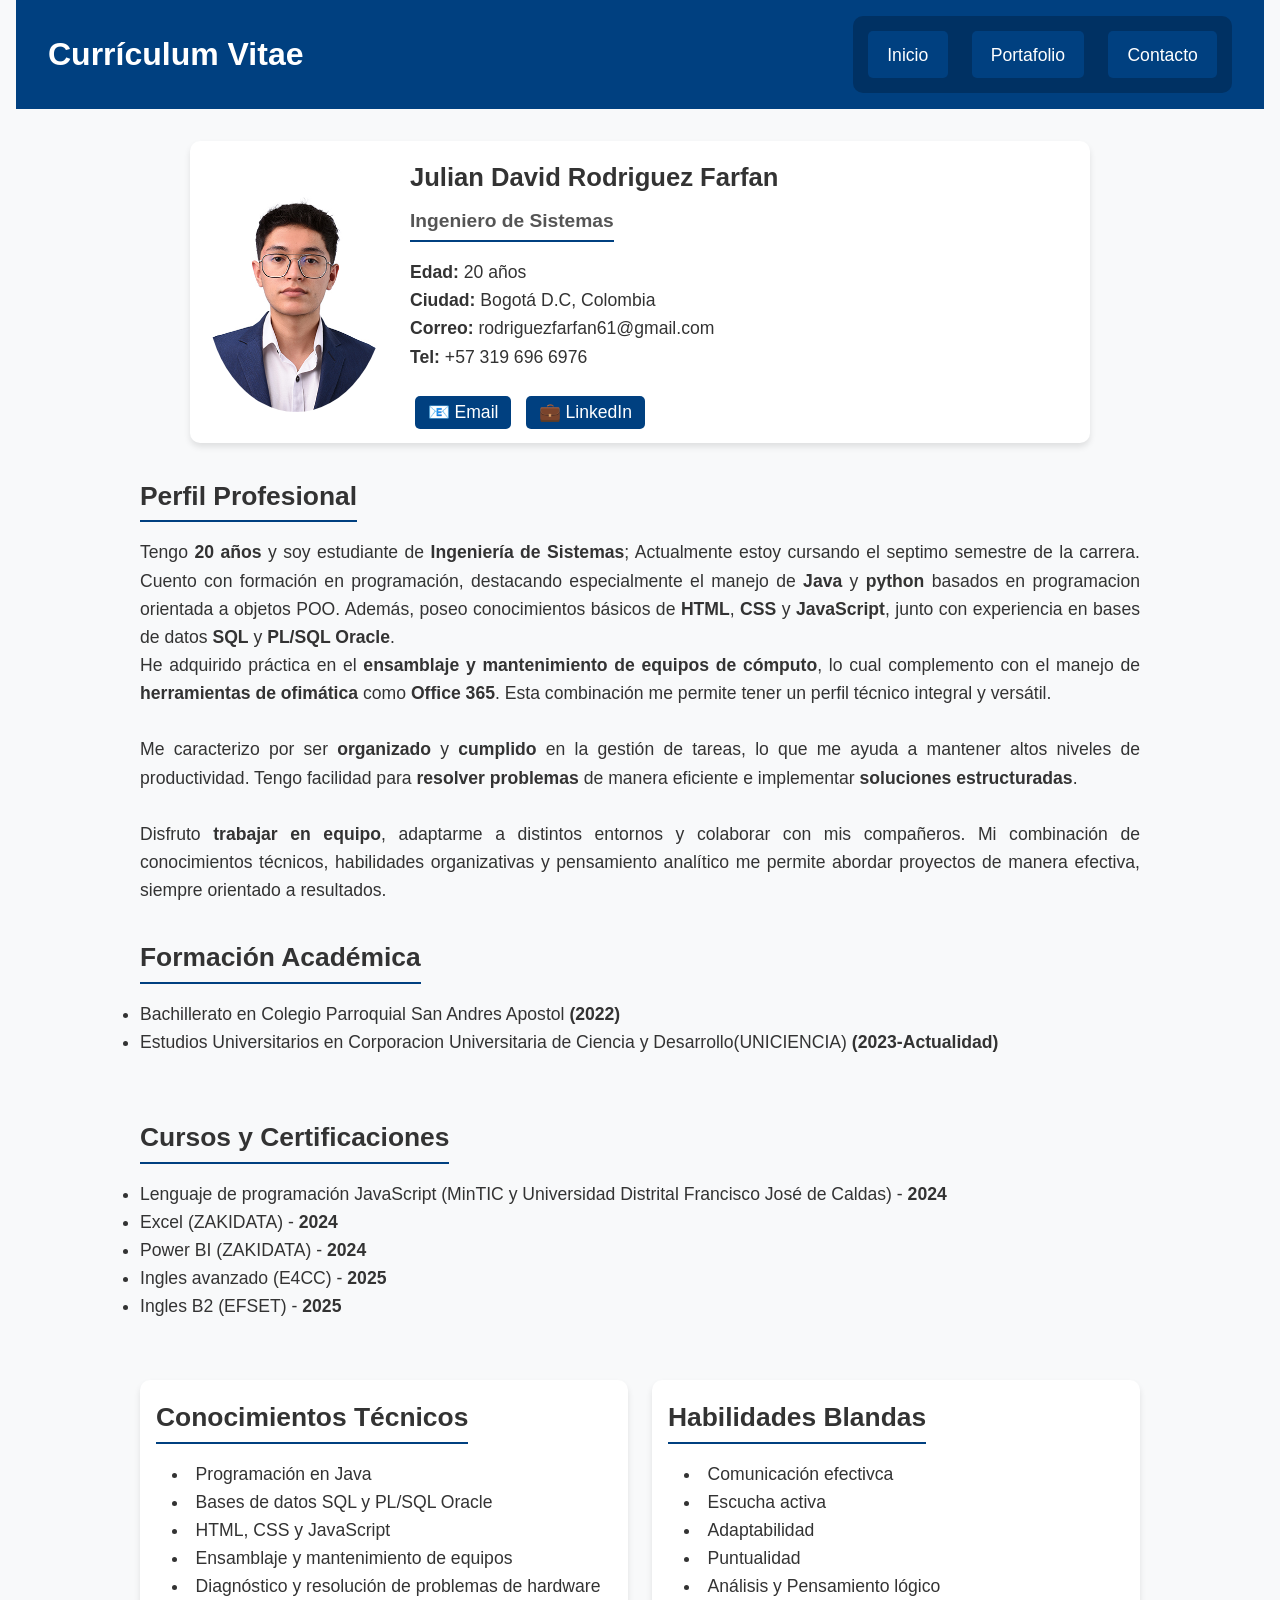
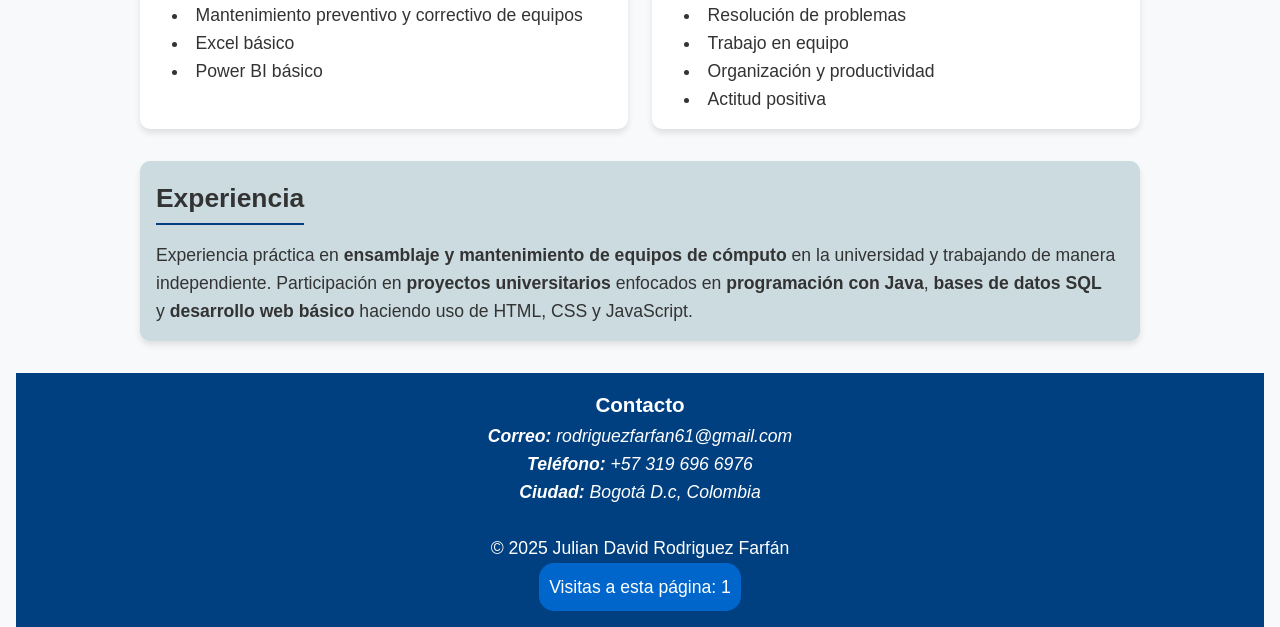
<file: index.html>
<!DOCTYPE html>
<html lang="es">
<head>
    <meta charset="UTF-8">
    <meta name="viewport" content="width=device-width, initial-scale=1.0">
    <title>Mi Currículum</title>
    <link rel="stylesheet" href="CSS/stylos.css">
</head>
<body>
    <header>
        <h1>Currículum Vitae</h1>
        <button class="menu-toggle" aria-label="Abrir menú">☰</button>
        <!-- Navegación global -->
        <nav>
            <ul>
                <li><a href="index.html">Inicio</a></li>
                <li><a href="portafolio.html">Portafolio</a></li>
                <li><a href="contacto.html">Contacto</a></li>
            </ul>
        </nav>
    </header>

    <!-- Tarjeta de presentación -->
    <section class="card">
        <img src="files/02.jpg" alt="Foto de perfil" class="perfil">
        <div class="info">
            <h1>Julian David Rodriguez Farfan</h1>
            <h2>Ingeniero de Sistemas</h2>
            <p><strong>Edad:</strong> 20 años</p>
            <p><strong>Ciudad:</strong> Bogotá D.C, Colombia</p>
            <p><strong>Correo:</strong> rodriguezfarfan61@gmail.com</p>
            <p><strong>Tel:</strong> +57 319 696 6976</p><br>

            <div class="redes">
                <a href="mailto:rodriguezfarfan61@gmail.com">📧 Email</a>
                <a href="https://www.linkedin.com/in/julian-rodriguez-789751335">💼 LinkedIn</a>
            </div>
        </div>
    </section>

    <main>
        <!-- Resto de la info del CV -->
        <section>
            <h2>Perfil Profesional</h2>
            <p>
                Tengo <strong>20 años</strong> y soy estudiante de <strong>Ingeniería de Sistemas</strong>; Actualmente estoy cursando el septimo semestre de la carrera.
                Cuento con formación en programación, destacando especialmente el manejo de <strong>Java</strong> y <strong>python</strong> basados en programacion orientada a objetos POO. Además, poseo
                conocimientos básicos de <strong>HTML</strong>, <strong>CSS</strong> y <strong>JavaScript</strong>, junto con experiencia en 
                bases de datos <strong>SQL</strong> y <strong>PL/SQL Oracle</strong>.
            </p>
            <p>
                He adquirido práctica en el <strong>ensamblaje y mantenimiento de equipos de cómputo</strong>, lo cual complemento con el manejo
                de <strong>herramientas de ofimática</strong> como <strong>Office 365</strong>. Esta combinación me permite tener un perfil técnico integral 
                y versátil.
            </p><br>
             <p>
                Me caracterizo por ser <strong>organizado</strong> y <strong>cumplido</strong> en la gestión de tareas, 
                lo que me ayuda a mantener altos niveles de productividad. 
                Tengo facilidad para <strong>resolver problemas</strong> de manera eficiente e implementar 
                <strong>soluciones estructuradas</strong>.
            </p><br>
            <p>
                Disfruto <strong>trabajar en equipo</strong>, adaptarme a distintos entornos y colaborar 
                con mis compañeros. Mi combinación de conocimientos técnicos, habilidades organizativas 
                y pensamiento analítico me permite abordar proyectos de manera efectiva, siempre orientado a resultados.
            </p>
        </section>

        <section class="habilidades">
            <h2>Formación Académica</h2>
            <ul>
                <li>Bachillerato en Colegio Parroquial San Andres Apostol <strong>(2022)</strong></li>
                <li>Estudios Universitarios en Corporacion Universitaria de Ciencia y Desarrollo(UNICIENCIA)
                    <strong>(2023-Actualidad)</strong>
                </li>
            </ul>
        </section><br>
            <!-- Cursos y certificaciones -->
         <section class="habilidades">
            <h2>Cursos y Certificaciones</h2>
            <ul>
                <li>Lenguaje de programación JavaScript (MinTIC y Universidad Distrital Francisco José de Caldas) - <strong>2024</strong></li>
                <li>Excel (ZAKIDATA) - <strong>2024</strong></li>
                <li>Power BI  (ZAKIDATA) - <strong>2024</strong> </li>
                <li>Ingles avanzado (E4CC) - <strong>2025</strong> </li>
                <li>Ingles B2 (EFSET) - <strong>2025</strong></li>
            </ul>
        </section><br>
            <!-- Conocimientos y habilidades tecnicas -->
        <section class="habilidad">
            <div>
            <h2>Conocimientos Técnicos</h2>
            <ul>
                <li>Programación en Java</li>
                <li>Bases de datos SQL y PL/SQL Oracle</li>
                <li>HTML, CSS y JavaScript</li>
                <li>Ensamblaje y mantenimiento de equipos</li>
                <li>Diagnóstico y resolución de problemas de hardware</li>
                <li>Mantenimiento preventivo y correctivo de equipos</li>
                <li>Excel básico</li>
                <li>Power BI básico</li>
            </ul>
            </div>

            <div>
            <h2>Habilidades Blandas</h2>
            <ul>
                <li>Comunicación efectivca</li>
                <li>Escucha activa</li>
                <li>Adaptabilidad</li>
                <li>Puntualidad</li>
                <li>Análisis y Pensamiento lógico</li>
                <li>Resolución de problemas</li>
                <li>Trabajo en equipo</li>
                <li>Organización y productividad</li>
                <li>Actitud positiva</li>
            </ul>
            </div>
        </section>
            <!-- Experiencia -->
        <section class="experiencia">

        <div>
            <h2>Experiencia</h2>
        <p>
            Experiencia práctica en <strong>ensamblaje y mantenimiento de equipos de cómputo</strong> en la universidad y trabajando de manera <br>
            independiente. Participación en <strong>proyectos universitarios</strong> enfocados en <strong>programación con Java</strong>, <strong>bases de datos SQL</strong> <br>
            y <strong>desarrollo web básico</strong> haciendo uso de HTML, CSS y JavaScript.
        </p>
        </div>
    </main>

    <footer>
        <!-- información de contacto -->
        <h3>Contacto</h3>
        <address>
            <strong>Correo:</strong> rodriguezfarfan61@gmail.com <br>
            <strong>Teléfono:</strong> +57 319 696 6976 <br>
            <strong>Ciudad:</strong> Bogotá D.c, Colombia
        </address><br>

        <p>&copy; 2025 Julian David Rodriguez Farfán</p>

        <p class="contador">Visitas a esta página: <span id="contador">0</span></p>
    </footer>
    <script>
  const toggle = document.querySelector('.menu-toggle');
  const nav = document.querySelector('nav');

  toggle.addEventListener('click', () => {
    nav.classList.toggle('active');
  });
</script>
<script src="./script.js"></script>
</body>
</html>
</file>
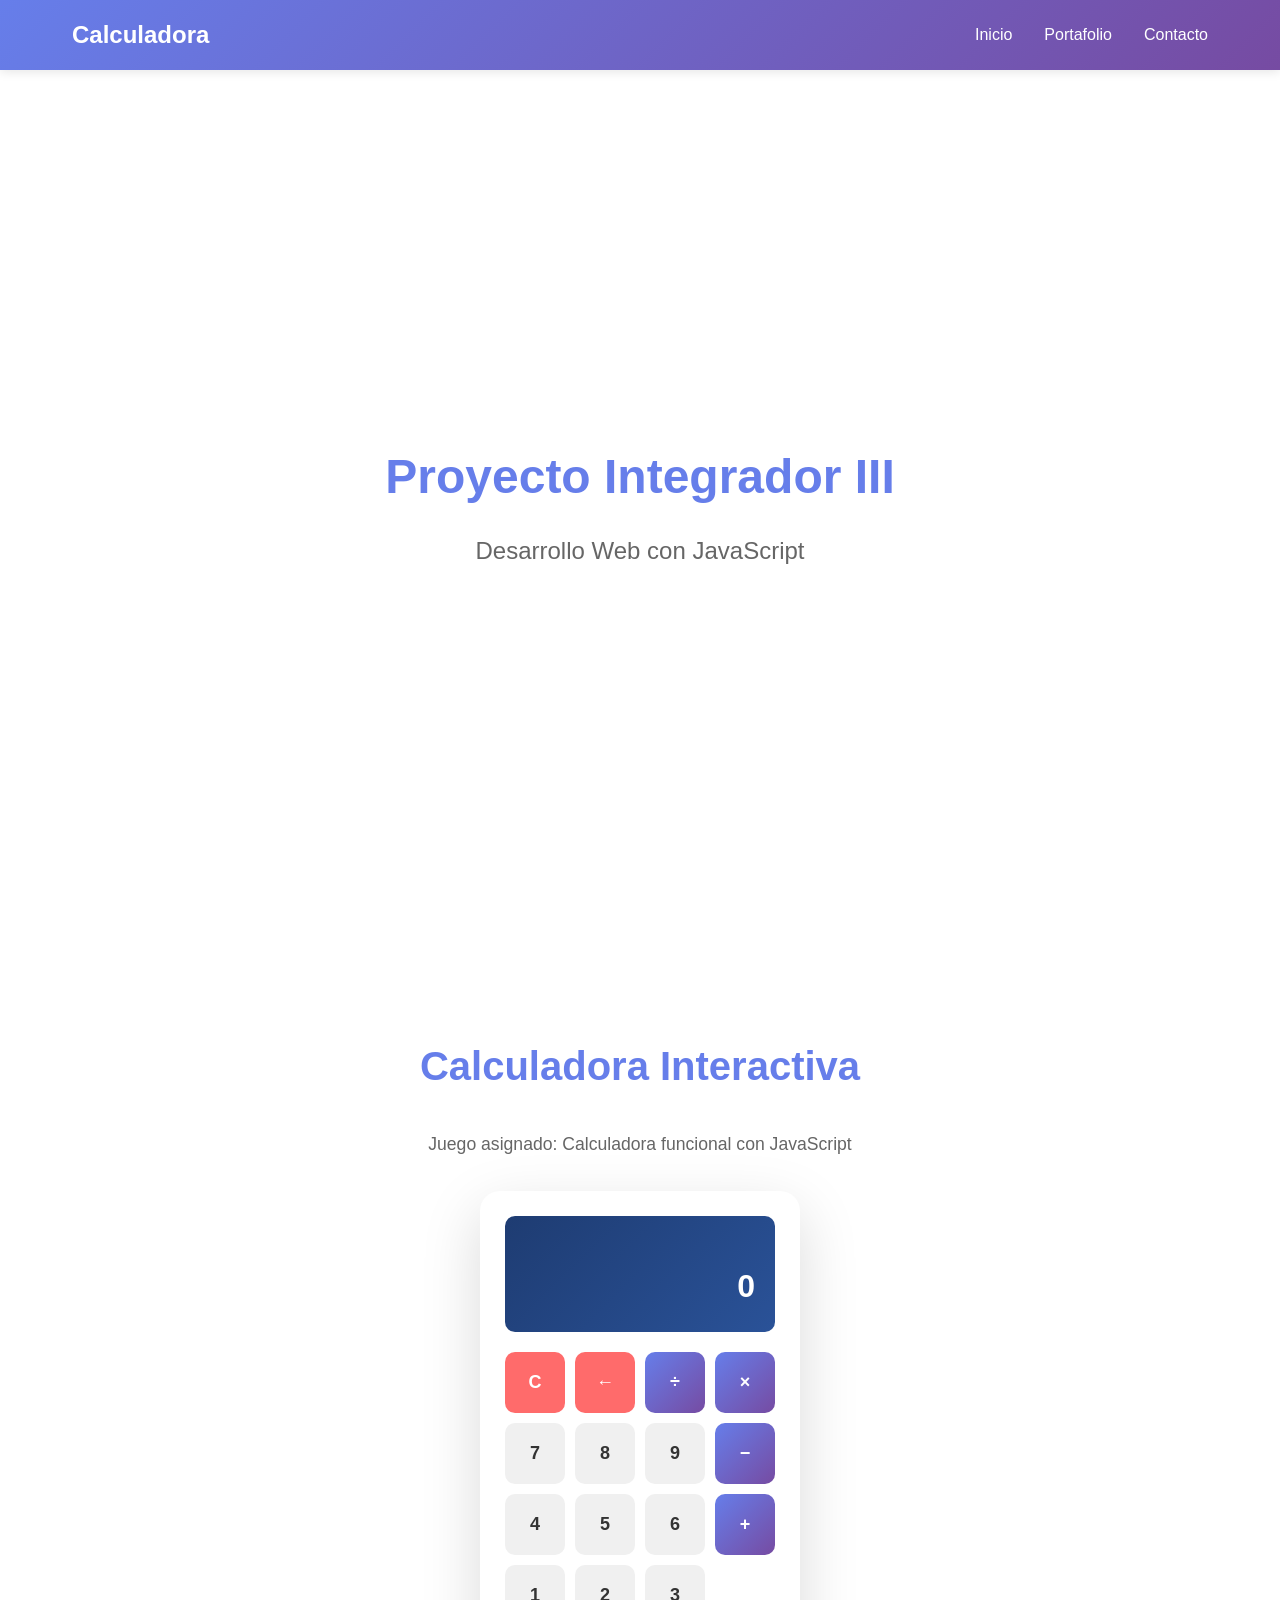
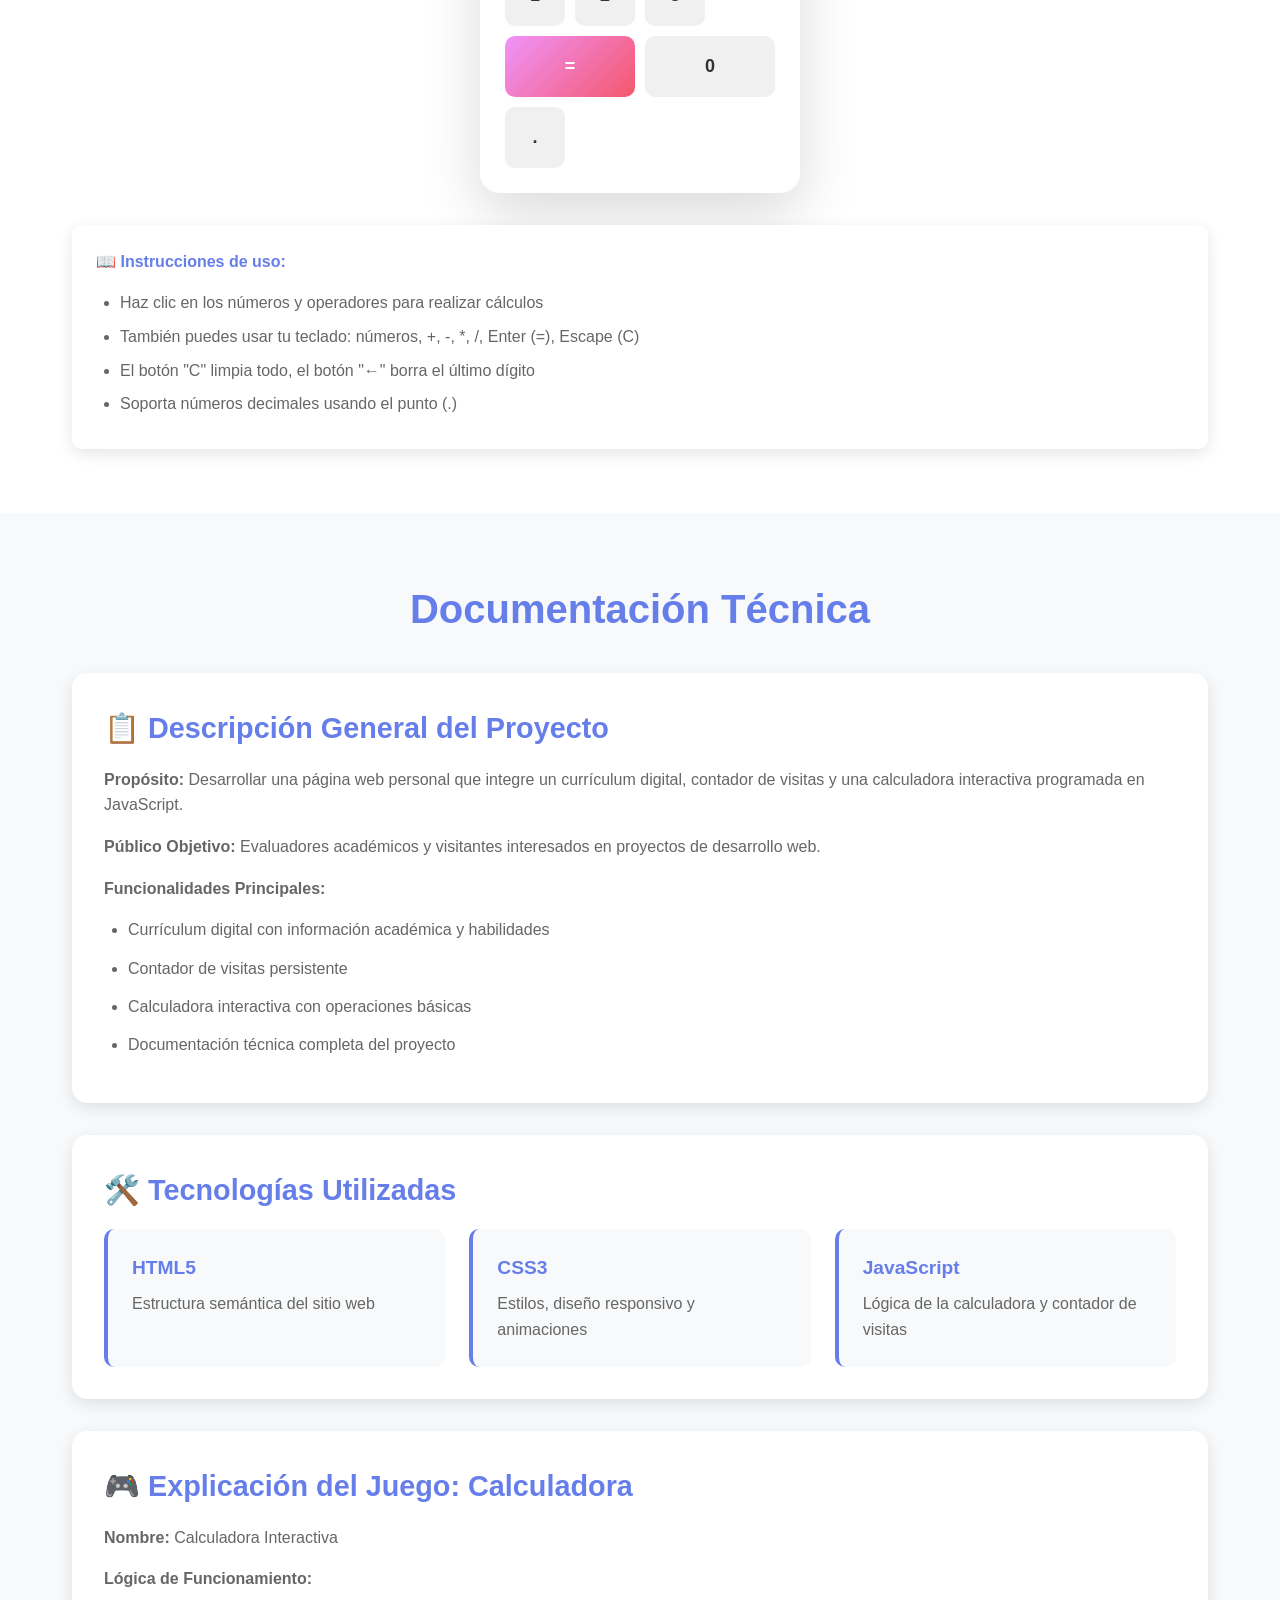
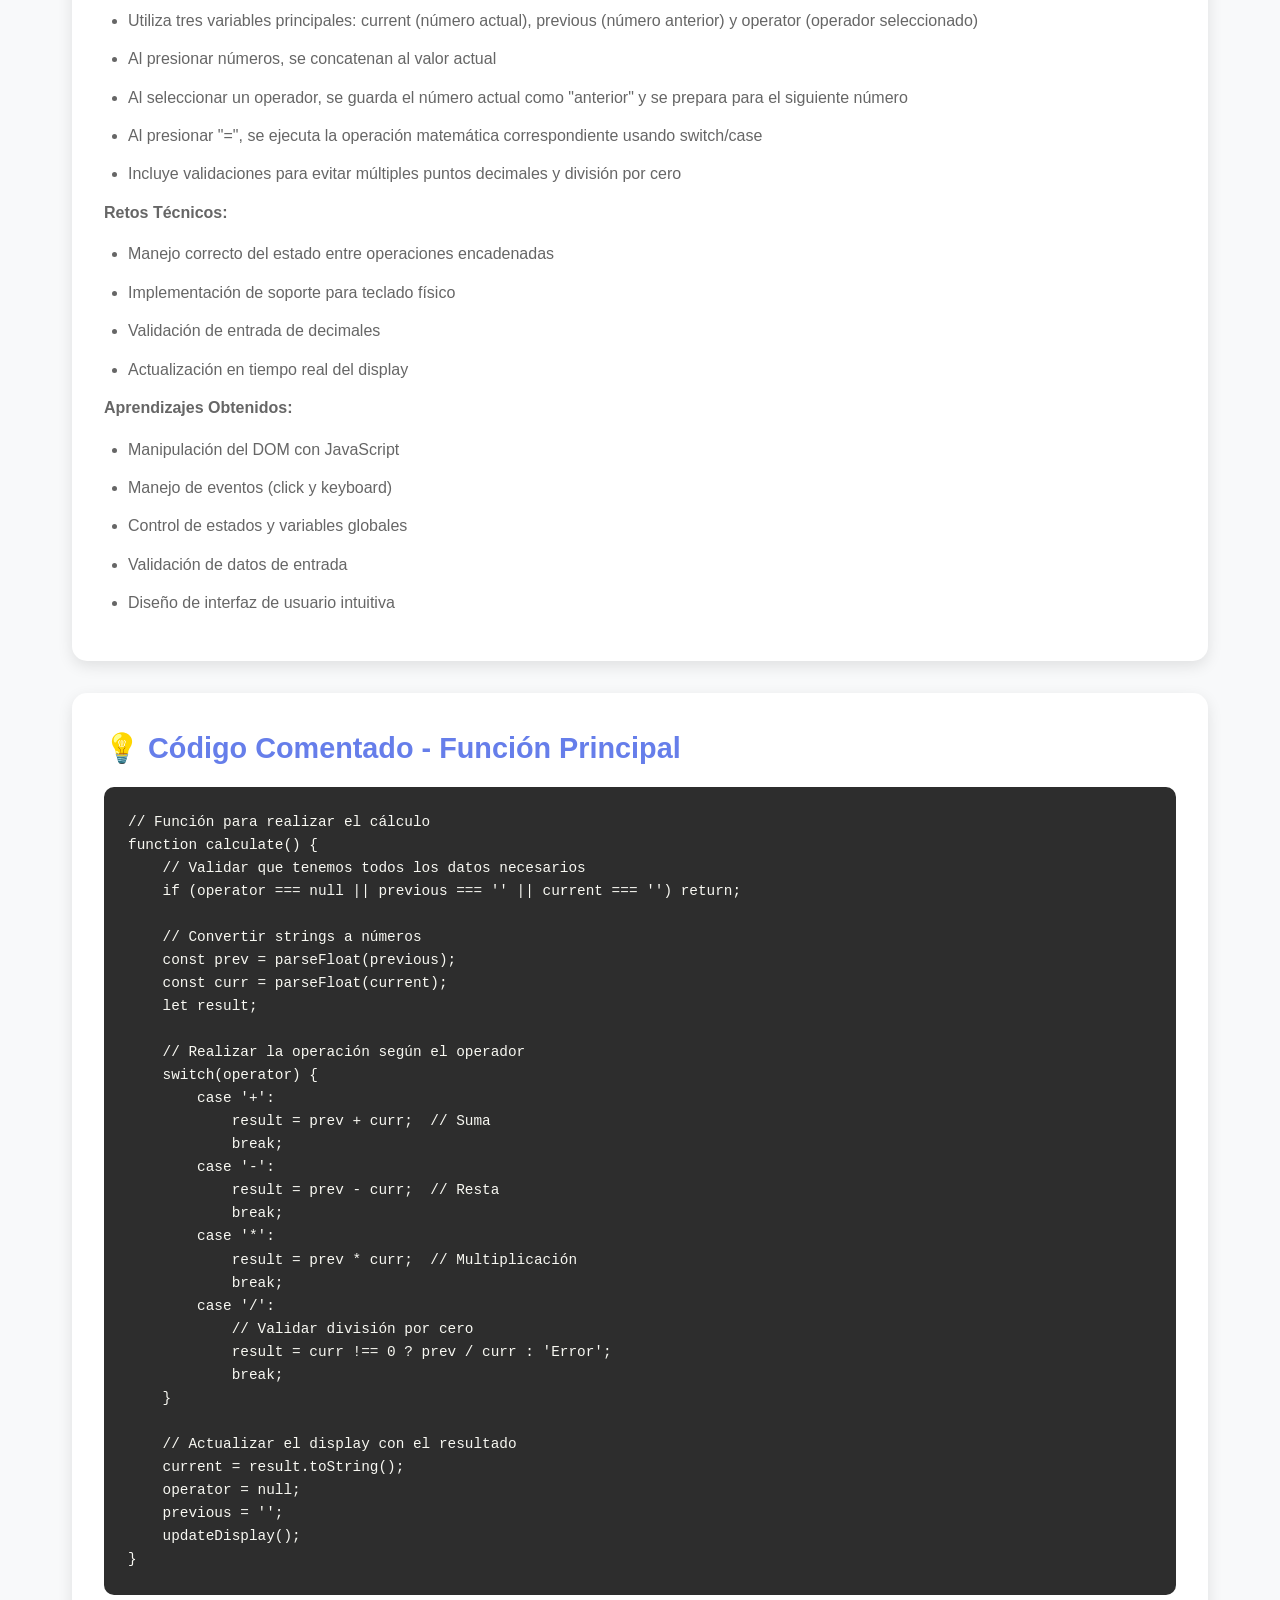
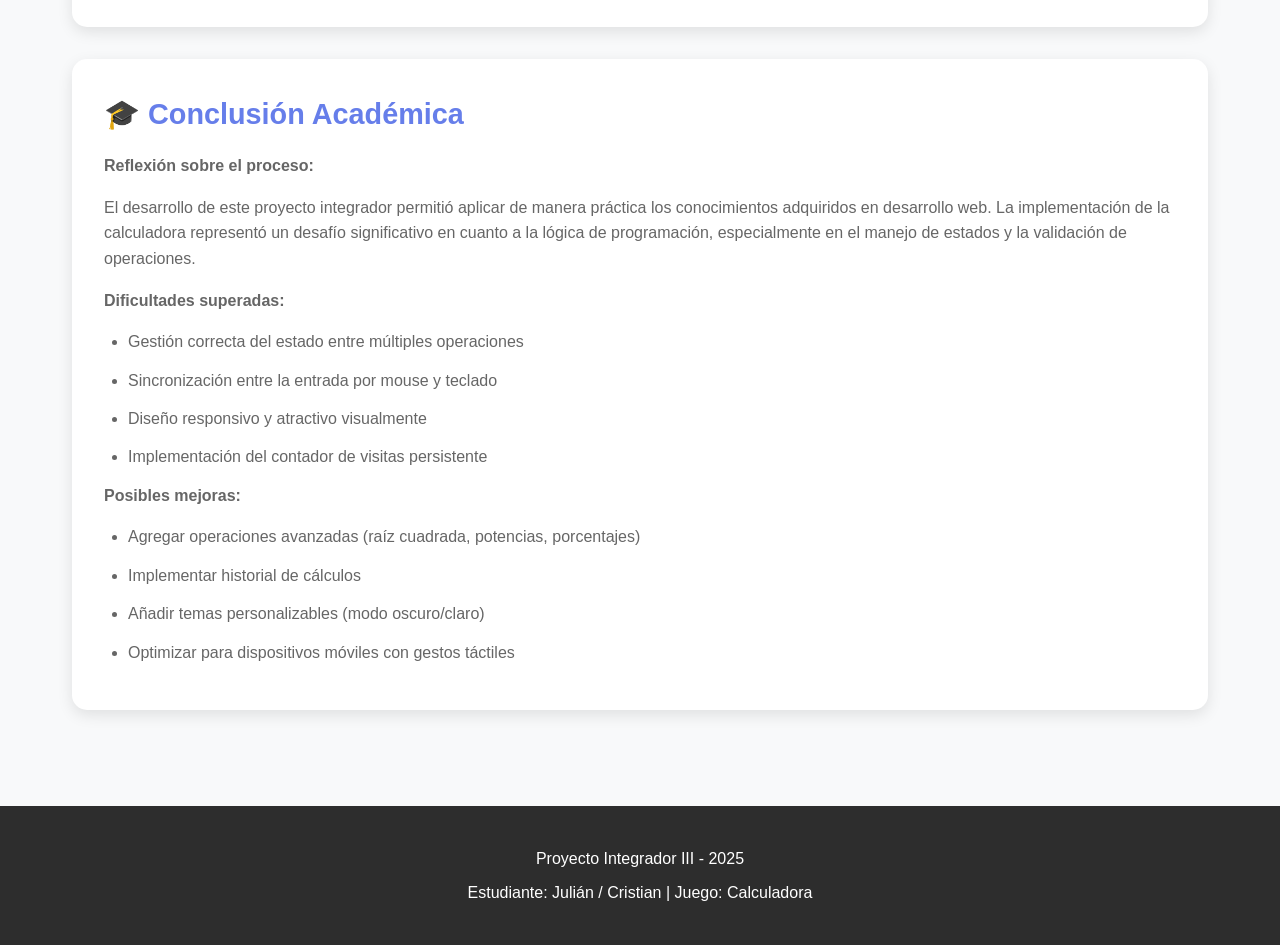
<file: Calculadora.html>
<!DOCTYPE html>
<html lang="es">
<head>
    <meta charset="UTF-8">
    <meta name="viewport" content="width=device-width, initial-scale=1.0">
    <title>Proyecto Integrador III - Calculadora</title>
    <link rel="stylesheet" href="Calculadora.css">
</head>
<body>
    <!-- Navegación -->
    <nav class="navbar">
        <div class="nav-container">
            <h1 class="logo">Calculadora</h1>
            <ul class="nav-menu">
                <li><a href="index.html">Inicio</a></li>
                <li><a href="portafolio.html">Portafolio</a></li>
                <li><a href="contacto.html">Contacto</a></li>
            </ul>
        </div>
    </nav>

    <!-- Sección Inicio -->
    <section id="inicio" class="section">
        <div class="container">
            <h1 class="main-title">Proyecto Integrador III</h1>
            <p class="subtitle">Desarrollo Web con JavaScript</p>
        </div>
    </section>

    <!-- Sección Calculadora -->
    <section id="calculadora" class="section">
        <div class="container">
            <h2 class="section-title">Calculadora Interactiva</h2>
            <p class="section-description">Juego asignado: Calculadora funcional con JavaScript</p>
            
            <div class="calculator">
                <div class="display">
                    <div class="previous" id="previous"></div>
                    <div class="current" id="current">0</div>
                </div>
                <div class="buttons">
                    <button class="clear" onclick="clearAll()">C</button>
                    <button class="clear" onclick="deleteLast()">←</button>
                    <button class="operator" onclick="setOperator('/')">÷</button>
                    <button class="operator" onclick="setOperator('*')">×</button>
                    
                    <button class="number" onclick="appendNumber('7')">7</button>
                    <button class="number" onclick="appendNumber('8')">8</button>
                    <button class="number" onclick="appendNumber('9')">9</button>
                    <button class="operator" onclick="setOperator('-')">−</button>
                    
                    <button class="number" onclick="appendNumber('4')">4</button>
                    <button class="number" onclick="appendNumber('5')">5</button>
                    <button class="number" onclick="appendNumber('6')">6</button>
                    <button class="operator" onclick="setOperator('+')">+</button>
                    
                    <button class="number" onclick="appendNumber('1')">1</button>
                    <button class="number" onclick="appendNumber('2')">2</button>
                    <button class="number" onclick="appendNumber('3')">3</button>
                    <button class="equals" onclick="calculate()">=</button>
                    
                    <button class="number zero" onclick="appendNumber('0')">0</button>
                    <button class="decimal" onclick="appendNumber('.')">.</button>
                </div>
            </div>

            <div class="instructions">
                <h4>📖 Instrucciones de uso:</h4>
                <ul>
                    <li>Haz clic en los números y operadores para realizar cálculos</li>
                    <li>También puedes usar tu teclado: números, +, -, *, /, Enter (=), Escape (C)</li>
                    <li>El botón "C" limpia todo, el botón "←" borra el último dígito</li>
                    <li>Soporta números decimales usando el punto (.)</li>
                </ul>
            </div>
        </div>
    </section>

    <!-- Sección Documentación -->
    <section id="documentacion" class="section section-light">
        <div class="container">
            <h2 class="section-title">Documentación Técnica</h2>
            
            <div class="doc-card">
                <h3>📋 Descripción General del Proyecto</h3>
                <p><strong>Propósito:</strong> Desarrollar una página web personal que integre un currículum digital, contador de visitas y una calculadora interactiva programada en JavaScript.</p>
                <p><strong>Público Objetivo:</strong> Evaluadores académicos y visitantes interesados en proyectos de desarrollo web.</p>
                <p><strong>Funcionalidades Principales:</strong></p>
                <ul>
                    <li>Currículum digital con información académica y habilidades</li>
                    <li>Contador de visitas persistente</li>
                    <li>Calculadora interactiva con operaciones básicas</li>
                    <li>Documentación técnica completa del proyecto</li>
                </ul>
            </div>

            <div class="doc-card">
                <h3>🛠️ Tecnologías Utilizadas</h3>
                <div class="tech-grid">
                    <div class="tech-item">
                        <strong>HTML5</strong>
                        <p>Estructura semántica del sitio web</p>
                    </div>
                    <div class="tech-item">
                        <strong>CSS3</strong>
                        <p>Estilos, diseño responsivo y animaciones</p>
                    </div>
                    <div class="tech-item">
                        <strong>JavaScript</strong>
                        <p>Lógica de la calculadora y contador de visitas</p>
                    </div>
                </div>
            </div>

            <div class="doc-card">
                <h3>🎮 Explicación del Juego: Calculadora</h3>
                <p><strong>Nombre:</strong> Calculadora Interactiva</p>
                <p><strong>Lógica de Funcionamiento:</strong></p>
                <ul>
                    <li>Utiliza tres variables principales: current (número actual), previous (número anterior) y operator (operador seleccionado)</li>
                    <li>Al presionar números, se concatenan al valor actual</li>
                    <li>Al seleccionar un operador, se guarda el número actual como "anterior" y se prepara para el siguiente número</li>
                    <li>Al presionar "=", se ejecuta la operación matemática correspondiente usando switch/case</li>
                    <li>Incluye validaciones para evitar múltiples puntos decimales y división por cero</li>
                </ul>
                
                <p><strong>Retos Técnicos:</strong></p>
                <ul>
                    <li>Manejo correcto del estado entre operaciones encadenadas</li>
                    <li>Implementación de soporte para teclado físico</li>
                    <li>Validación de entrada de decimales</li>
                    <li>Actualización en tiempo real del display</li>
                </ul>

                <p><strong>Aprendizajes Obtenidos:</strong></p>
                <ul>
                    <li>Manipulación del DOM con JavaScript</li>
                    <li>Manejo de eventos (click y keyboard)</li>
                    <li>Control de estados y variables globales</li>
                    <li>Validación de datos de entrada</li>
                    <li>Diseño de interfaz de usuario intuitiva</li>
                </ul>
            </div>

            <div class="doc-card">
                <h3>💡 Código Comentado - Función Principal</h3>
                <pre><code>// Función para realizar el cálculo
function calculate() {
    // Validar que tenemos todos los datos necesarios
    if (operator === null || previous === '' || current === '') return;
    
    // Convertir strings a números
    const prev = parseFloat(previous);
    const curr = parseFloat(current);
    let result;
    
    // Realizar la operación según el operador
    switch(operator) {
        case '+':
            result = prev + curr;  // Suma
            break;
        case '-':
            result = prev - curr;  // Resta
            break;
        case '*':
            result = prev * curr;  // Multiplicación
            break;
        case '/':
            // Validar división por cero
            result = curr !== 0 ? prev / curr : 'Error';
            break;
    }
    
    // Actualizar el display con el resultado
    current = result.toString();
    operator = null;
    previous = '';
    updateDisplay();
}</code></pre>
            </div>

            <div class="doc-card">
                <h3>🎓 Conclusión Académica</h3>
                <p><strong>Reflexión sobre el proceso:</strong></p>
                <p>El desarrollo de este proyecto integrador permitió aplicar de manera práctica los conocimientos adquiridos en desarrollo web. La implementación de la calculadora representó un desafío significativo en cuanto a la lógica de programación, especialmente en el manejo de estados y la validación de operaciones.</p>
                
                <p><strong>Dificultades superadas:</strong></p>
                <ul>
                    <li>Gestión correcta del estado entre múltiples operaciones</li>
                    <li>Sincronización entre la entrada por mouse y teclado</li>
                    <li>Diseño responsivo y atractivo visualmente</li>
                    <li>Implementación del contador de visitas persistente</li>
                </ul>

                <p><strong>Posibles mejoras:</strong></p>
                <ul>
                    <li>Agregar operaciones avanzadas (raíz cuadrada, potencias, porcentajes)</li>
                    <li>Implementar historial de cálculos</li>
                    <li>Añadir temas personalizables (modo oscuro/claro)</li>
                    <li>Optimizar para dispositivos móviles con gestos táctiles</li>
                </ul>
            </div>
        </div>
    </section>

    <!-- Footer -->
    <footer class="footer">
        <div class="container">
            <p>Proyecto Integrador III - 2025</p>
            <p>Estudiante: Julián / Cristian | Juego: Calculadora</p>
        </div>
    </footer>

    <script src="calculadora.js"></script>
</body>

</html>
</file>
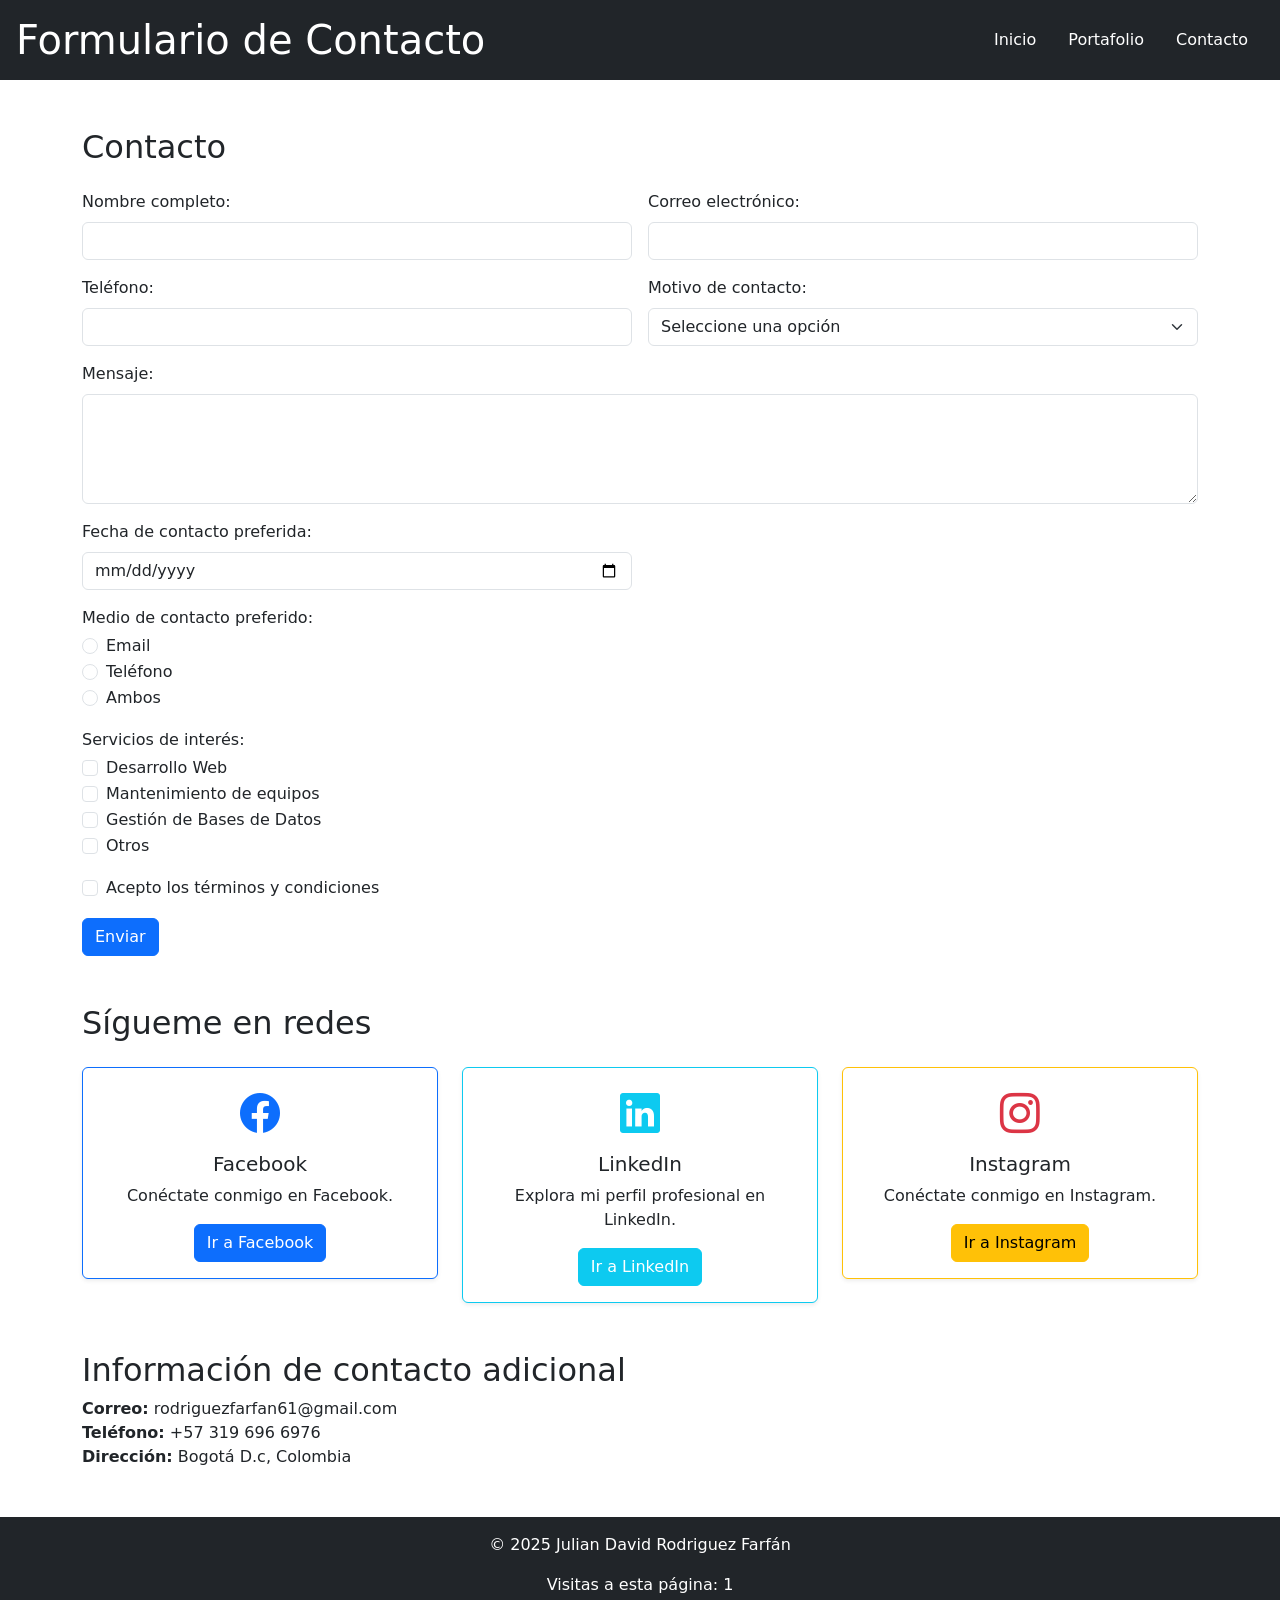
<file: contacto.html>
<!DOCTYPE html>
<html lang="es">
<head>
    <meta charset="UTF-8">
    <title>Contacto</title>
    <!-- Bootstrap CSS -->
    <link href="https://cdn.jsdelivr.net/npm/bootstrap@5.3.2/dist/css/bootstrap.min.css" rel="stylesheet">
    <!-- Bootstrap Icons -->
    <link href="https://cdn.jsdelivr.net/npm/bootstrap-icons/font/bootstrap-icons.css" rel="stylesheet">
</head>
<body>
    <header class="d-flex justify-content-between align-items-center p-3 bg-dark text-white">
        <h1 class="m-0">Formulario de Contacto</h1>
        <button class="btn btn-outline-light d-md-none" data-bs-toggle="collapse" data-bs-target="#menu">☰</button>
        <!-- Navegación -->
        <nav class="collapse d-md-block" id="menu">
            <ul class="nav flex-column flex-md-row">
                <li class="nav-item"><a class="nav-link text-white" href="index.html">Inicio</a></li>
                <li class="nav-item"><a class="nav-link text-white" href="portafolio.html">Portafolio</a></li>
                <li class="nav-item"><a class="nav-link text-white" href="contacto.html">Contacto</a></li>
            </ul>
        </nav>
    </header>

    <main class="container my-5">
        <h2 class="mb-4">Contacto</h2>
        <form class="row g-3">
            <div class="col-md-6">
                <label for="nombre" class="form-label">Nombre completo:</label>
                <input type="text" id="nombre" class="form-control" required>
            </div>
            <div class="col-md-6">
                <label for="email" class="form-label">Correo electrónico:</label>
                <input type="email" id="email" class="form-control" required>
            </div>
            <div class="col-md-6">
                <label for="telefono" class="form-label">Teléfono:</label>
                <input type="tel" id="telefono" class="form-control" required>
            </div>
            <div class="col-md-6">
                <label for="motivo" class="form-label">Motivo de contacto:</label>
                <select id="motivo" class="form-select" required>
                    <option value="">Seleccione una opción</option>
                    <option value="informacion">Solicitar información</option>
                    <option value="cotizacion">Cotización de servicios</option>
                    <option value="soporte">Soporte técnico</option>
                    <option value="otro">Otro</option>
                </select>
            </div>
            <div class="col-12">
                <label for="mensaje" class="form-label">Mensaje:</label>
                <textarea id="mensaje" rows="4" class="form-control" required></textarea>
            </div>
            <div class="col-md-6">
                <label for="fecha" class="form-label">Fecha de contacto preferida:</label>
                <input type="date" id="fecha" class="form-control">
            </div>
            <div class="col-12">
                <p class="mb-1">Medio de contacto preferido:</p>
                <div class="form-check"><input type="radio" class="form-check-input" name="medio" required><label class="form-check-label">Email</label></div>
                <div class="form-check"><input type="radio" class="form-check-input" name="medio"><label class="form-check-label">Teléfono</label></div>
                <div class="form-check"><input type="radio" class="form-check-input" name="medio"><label class="form-check-label">Ambos</label></div>
            </div>
            <div class="col-12">
                <p class="mb-1">Servicios de interés:</p>
                <div class="form-check"><input type="checkbox" class="form-check-input"><label class="form-check-label">Desarrollo Web</label></div>
                <div class="form-check"><input type="checkbox" class="form-check-input"><label class="form-check-label">Mantenimiento de equipos</label></div>
                <div class="form-check"><input type="checkbox" class="form-check-input"><label class="form-check-label">Gestión de Bases de Datos</label></div>
                <div class="form-check"><input type="checkbox" class="form-check-input"><label class="form-check-label">Otros</label></div>
            </div>
            <div class="col-12">
                <div class="form-check">
                    <input type="checkbox" class="form-check-input" required>
                    <label class="form-check-label">Acepto los términos y condiciones</label>
                </div>
            </div>
            <div class="col-12">
                <button type="submit" class="btn btn-primary">Enviar</button>
            </div>
        </form>

        <!-- Sección de tarjetas de redes sociales -->
        <section class="mt-5">
            <h2 class="mb-4">Sígueme en redes</h2>
            <div class="row g-4">
                <div class="col-md-4">
                    <div class="card text-center shadow-sm border-primary">
                        <div class="card-body">
                            <i class="bi bi-facebook fs-1 text-primary"></i>
                            <h5 class="card-title mt-2">Facebook</h5>
                            <p class="card-text">Conéctate conmigo en Facebook.</p>
                            <a href="https://www.facebook.com/julianD.rodriguezF9" class="btn btn-primary">Ir a Facebook</a>
                        </div>
                    </div>
                </div>
                <div class="col-md-4">
                    <div class="card text-center shadow-sm border-info">
                        <div class="card-body">
                            <i class="bi bi-linkedin fs-1 text-info"></i>
                            <h5 class="card-title mt-2">LinkedIn</h5>
                            <p class="card-text">Explora mi perfil profesional en LinkedIn.</p>
                            <a href="https://www.linkedin.com/in/julian-rodriguez-789751335" class="btn btn-info text-white">Ir a LinkedIn</a>
                        </div>
                    </div>
                </div>
                <div class="col-md-4">
                    <div class="card text-center shadow-sm border-warning">
                        <div class="card-body">
                        <i class="bi bi-instagram fs-1 text-danger"></i>
                        <h5 class="card-title mt-2">Instagram</h5>
                        <p class="card-text">Conéctate conmigo en Instagram.</p>
                        <a href="https://www.instagram.com/juliian_zzz" class="btn btn-warning">Ir a Instagram</a>
                        </div>
                    </div>
                </div>
            </div>
        </section>

        <!-- Informacion de Contacto adicional -->
        <section class="mt-5">
            <h2>Información de contacto adicional</h2>
            <address>
                <strong>Correo:</strong> rodriguezfarfan61@gmail.com <br>
                <strong>Teléfono:</strong> +57 319 696 6976 <br>
                <strong>Dirección:</strong> Bogotá D.c, Colombia
            </address>
        </section>
    </main>

    <footer class="bg-dark text-white text-center py-3">
        <p>&copy; 2025 Julian David Rodriguez Farfán</p>
        <p class="contador">Visitas a esta página: <span id="contador">0</span></p>
    </footer>
<script src="./script.js"></script>
    <!-- Bootstrap JS -->
    <script src="https://cdn.jsdelivr.net/npm/bootstrap@5.3.2/dist/js/bootstrap.bundle.min.js"></script>
</body>
</html>
</file>
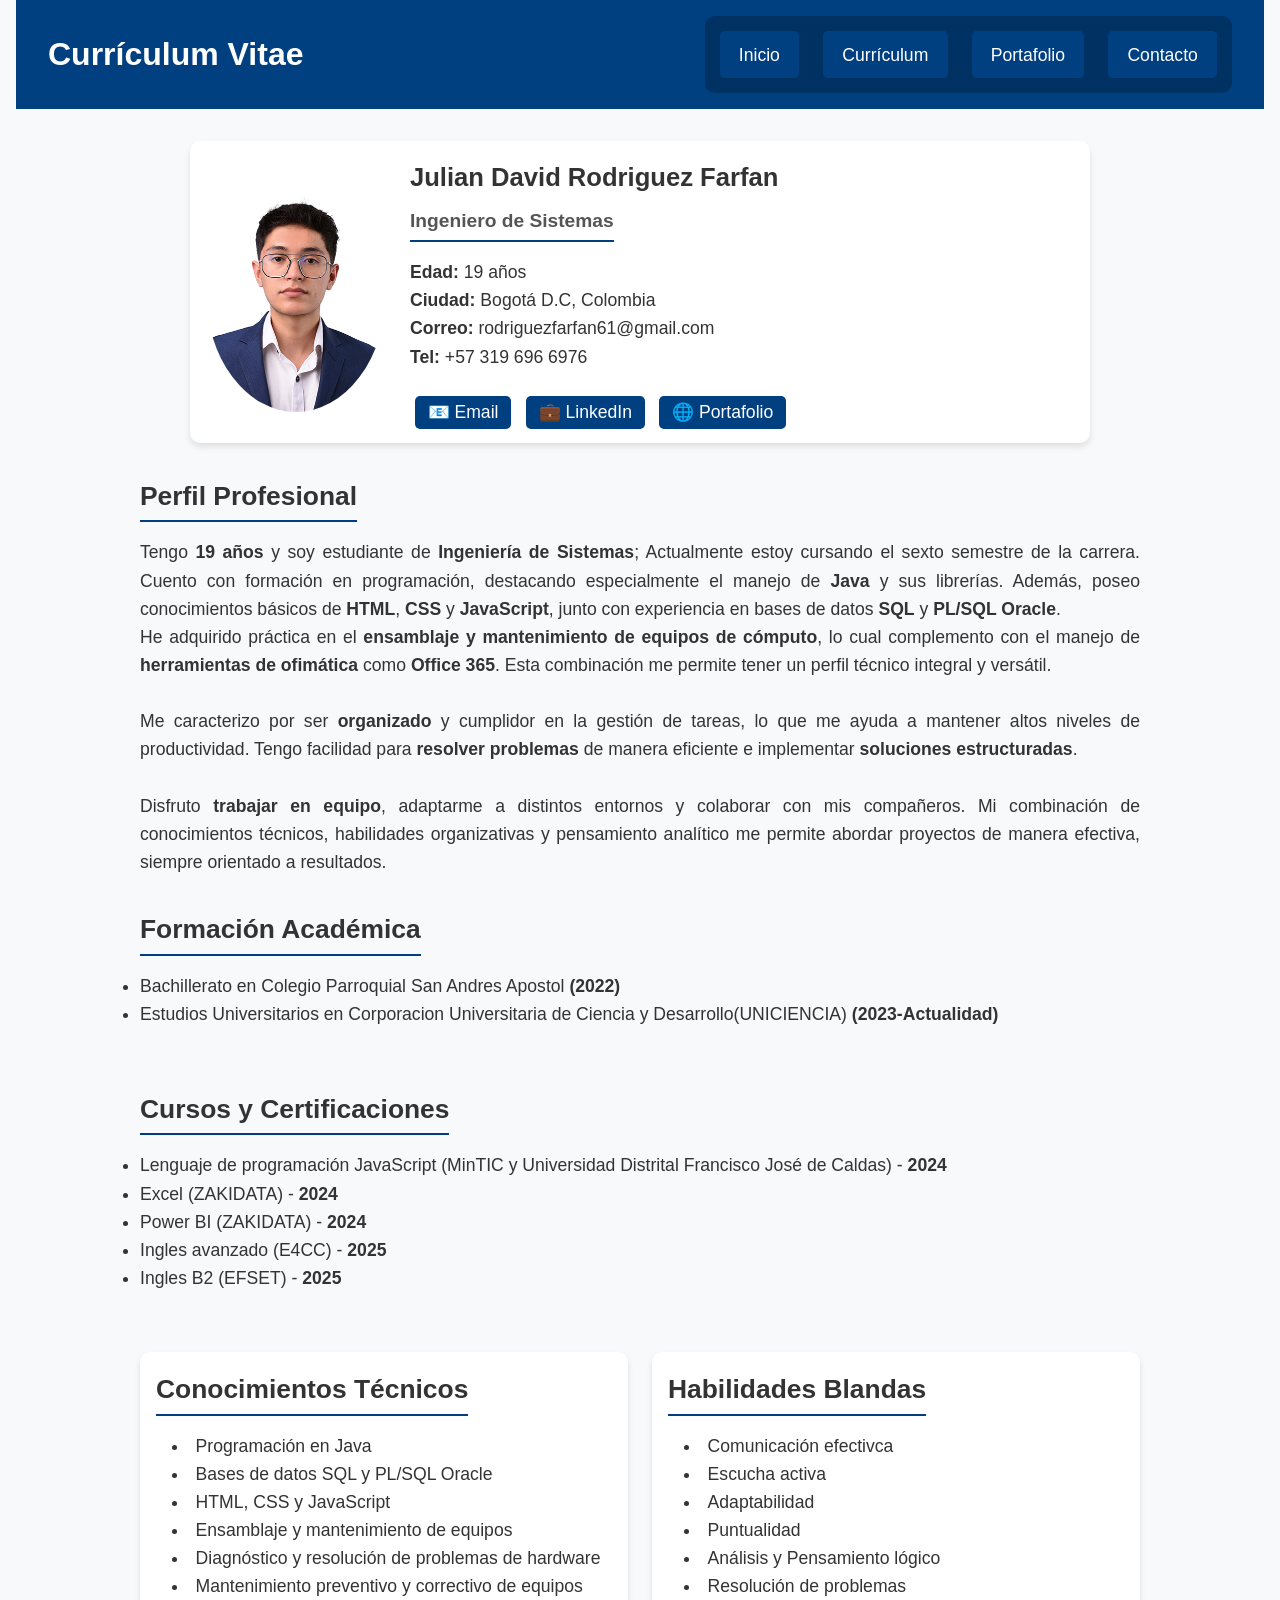
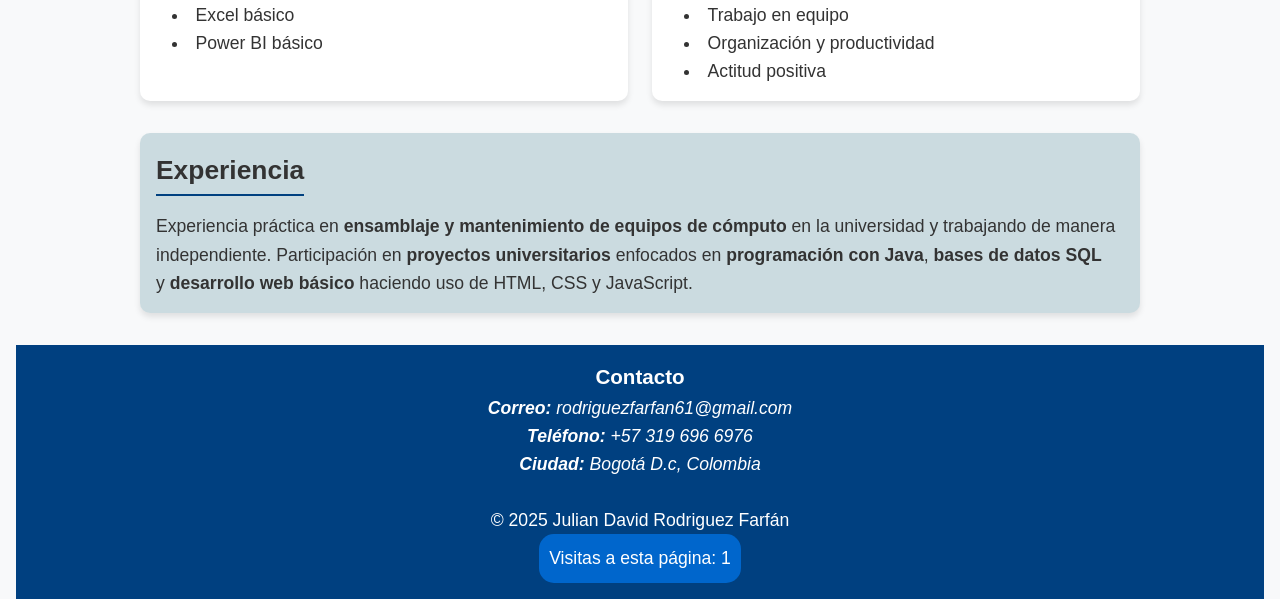
<file: curriculum.html>
<!DOCTYPE html>
<html lang="es">
<head>
    <meta charset="UTF-8">
    <meta name="viewport" content="width=device-width, initial-scale=1.0">
    <title>Mi Currículum</title>
    <link rel="stylesheet" href="CSS/stylos.css">
</head>
<body>
    <header>
        <h1>Currículum Vitae</h1>
        <button class="menu-toggle" aria-label="Abrir menú">☰</button>
        <!-- Navegación global -->
        <nav>
            <ul>
                <li><a href="index.html">Inicio</a></li>
                <li><a href="curriculum.html">Currículum</a></li>
                <li><a href="portafolio.html">Portafolio</a></li>
                <li><a href="contacto.html">Contacto</a></li>
            </ul>
        </nav>
    </header>

    <!-- Tarjeta de presentación -->
    <section class="card">
        <img src="files/02.jpg" alt="Foto de perfil" class="perfil">
        <div class="info">
            <h1>Julian David Rodriguez Farfan</h1>
            <h2>Ingeniero de Sistemas</h2>
            <p><strong>Edad:</strong> 19 años</p>
            <p><strong>Ciudad:</strong> Bogotá D.C, Colombia</p>
            <p><strong>Correo:</strong> rodriguezfarfan61@gmail.com</p>
            <p><strong>Tel:</strong> +57 319 696 6976</p><br>

            <div class="redes">
                <a href="mailto:rodriguezfarfan61@gmail.com">📧 Email</a>
                <a href="https://www.linkedin.com/in/julian-rodriguez-789751335">💼 LinkedIn</a>
                <a href="portafolio.html">🌐 Portafolio</a>
            </div>
        </div>
    </section>

    <main>
        <!-- Resto de la info del CV -->
        <section>
            <h2>Perfil Profesional</h2>
            <p>
                Tengo <strong>19 años</strong> y soy estudiante de <strong>Ingeniería de Sistemas</strong>; Actualmente estoy cursando el sexto semestre de la carrera.
                Cuento con formación en programación, destacando especialmente el manejo de <strong>Java</strong> y sus librerías. Además, poseo
                conocimientos básicos de <strong>HTML</strong>, <strong>CSS</strong> y <strong>JavaScript</strong>, junto con experiencia en 
                bases de datos <strong>SQL</strong> y <strong>PL/SQL Oracle</strong>.
            </p>
            <p>
                He adquirido práctica en el <strong>ensamblaje y mantenimiento de equipos de cómputo</strong>, lo cual complemento con el manejo
                de <strong>herramientas de ofimática</strong> como <strong>Office 365</strong>. Esta combinación me permite tener un perfil técnico integral 
                y versátil.
            </p><br>
             <p>
                Me caracterizo por ser <strong>organizado</strong> y cumplidor en la gestión de tareas, 
                lo que me ayuda a mantener altos niveles de productividad. 
                Tengo facilidad para <strong>resolver problemas</strong> de manera eficiente e implementar 
                <strong>soluciones estructuradas</strong>.
            </p><br>
            <p>
                Disfruto <strong>trabajar en equipo</strong>, adaptarme a distintos entornos y colaborar 
                con mis compañeros. Mi combinación de conocimientos técnicos, habilidades organizativas 
                y pensamiento analítico me permite abordar proyectos de manera efectiva, siempre orientado a resultados.
            </p>
        </section>

        <section class="habilidades">
            <h2>Formación Académica</h2>
            <ul>
                <li>Bachillerato en Colegio Parroquial San Andres Apostol <strong>(2022)</strong></li>
                <li>Estudios Universitarios en Corporacion Universitaria de Ciencia y Desarrollo(UNICIENCIA)
                    <strong>(2023-Actualidad)</strong>
                </li>
            </ul>
        </section><br>
            <!-- Cursos y certificaciones -->
         <section class="habilidades">
            <h2>Cursos y Certificaciones</h2>
            <ul>
                <li>Lenguaje de programación JavaScript (MinTIC y Universidad Distrital Francisco José de Caldas) - <strong>2024</strong></li>
                <li>Excel (ZAKIDATA) - <strong>2024</strong></li>
                <li>Power BI  (ZAKIDATA) - <strong>2024</strong> </li>
                <li>Ingles avanzado (E4CC) - <strong>2025</strong> </li>
                <li>Ingles B2 (EFSET) - <strong>2025</strong></li>
            </ul>
        </section><br>
            <!-- Conocimientos y habilidades tecnicas -->
        <section class="habilidad">
            <div>
            <h2>Conocimientos Técnicos</h2>
            <ul>
                <li>Programación en Java</li>
                <li>Bases de datos SQL y PL/SQL Oracle</li>
                <li>HTML, CSS y JavaScript</li>
                <li>Ensamblaje y mantenimiento de equipos</li>
                <li>Diagnóstico y resolución de problemas de hardware</li>
                <li>Mantenimiento preventivo y correctivo de equipos</li>
                <li>Excel básico</li>
                <li>Power BI básico</li>
            </ul>
            </div>

            <div>
            <h2>Habilidades Blandas</h2>
            <ul>
                <li>Comunicación efectivca</li>
                <li>Escucha activa</li>
                <li>Adaptabilidad</li>
                <li>Puntualidad</li>
                <li>Análisis y Pensamiento lógico</li>
                <li>Resolución de problemas</li>
                <li>Trabajo en equipo</li>
                <li>Organización y productividad</li>
                <li>Actitud positiva</li>
            </ul>
            </div>
        </section>
            <!-- Experiencia -->
        <section class="experiencia">

        <div>
            <h2>Experiencia</h2>
        <p>
            Experiencia práctica en <strong>ensamblaje y mantenimiento de equipos de cómputo</strong> en la universidad y trabajando de manera <br>
            independiente. Participación en <strong>proyectos universitarios</strong> enfocados en <strong>programación con Java</strong>, <strong>bases de datos SQL</strong> <br>
            y <strong>desarrollo web básico</strong> haciendo uso de HTML, CSS y JavaScript.
        </p>
        </div>
    </main>

    <footer>
        <!-- información de contacto -->
        <h3>Contacto</h3>
        <address>
            <strong>Correo:</strong> rodriguezfarfan61@gmail.com <br>
            <strong>Teléfono:</strong> +57 319 696 6976 <br>
            <strong>Ciudad:</strong> Bogotá D.c, Colombia
        </address><br>

        <p>&copy; 2025 Julian David Rodriguez Farfán</p>

        <p class="contador">Visitas a esta página: <span id="contador">0</span></p>
    </footer>
    <script>
  const toggle = document.querySelector('.menu-toggle');
  const nav = document.querySelector('nav');

  toggle.addEventListener('click', () => {
    nav.classList.toggle('active');
  });
</script>
<script src="./script.js"></script>
</body>
</html>
</file>
<file: CSS/stylos.css>
* {
  margin: 0;
  padding: 0;
  box-sizing: border-box;
}

body {
  font-family: Arial, Helvetica, sans-serif;
  line-height: 1.6;
  background-color: #f8f9fa;
  color: #333;
  padding: 0 1rem;
  font-size: 0.9rem;
}


header {
  background: #004080;
  color: #fff;
  padding: 1rem 2rem;
  display: flex;
  flex-direction: column;
  justify-content: center;
  align-items: center;
  position: sticky;
  top: 0;
  z-index: 1000;
  text-align: center;
}

.header-left {
  display: flex;
  align-items: center;
  gap: 1rem;
}

.foto-header {
  width: 70px;
  height: 70px;
  border-radius: 50%;
  object-fit: cover;
  border: 2px solid #fff;
  transition: transform 0.4s ease, box-shadow 0.4s ease;
}

.titulo-header h1 {
  font-size: 1.5rem;
}

.titulo-header h2 {
  font-size: 1rem;
  font-weight: 400;
  color: #cce0ff;
}
.foto-header:hover {
  transform: scale(1.5) rotate(3deg);
  box-shadow: 0 4px 15px rgba(255, 255, 255, 0.4);
  cursor: zoom-in;
}


.menu-toggle {
  display: block;
  background: none;
  border: none;
  color: white;
  font-size: 2rem;
  cursor: pointer;
  margin-top: 0.5rem;
}

nav {
  display: none;
  width: 100%;
}

nav.active {
  display: block;
}

nav ul {
  list-style: none;
  display: flex;
  flex-direction: column;
  text-align: center;
  gap: 0.8rem;
  margin-top: 1rem;
  padding: 15px;
  background-color: #002f5edc;
  border-radius: 10px;
  justify-content: space-evenly;
  align-items: center;
}

nav ul li a {
  text-decoration: none;
  color: white;
  padding: 0.5rem 1rem;
  border-radius: 5px;
  transition: background 0.3s;
  background-color: #004080;
  display: block;
}

nav ul li a:hover {
  background: #0066cc;
}


main {
  text-align: justify;
  margin: 2rem auto;
  max-width: 1000px;
}


.card {
  max-width: 900px;
  margin: 2rem auto;
  background: white;
  display: flex;
  flex-direction: column;
  align-items: center;
  padding: 1rem;
  border-radius: 10px;
  box-shadow: 0px 4px 6px rgba(0,0,0,0.1);
  text-align: center;
  transition: transform 0.3s ease, box-shadow 0.3s ease;
}

.card:hover {
  transform: translateY(-5px);
  box-shadow: 0px 6px 12px rgba(0,0,0,0.2);
}

.card img.perfil {
  width: 150px;
  height: auto;
  border-radius: 50%;
  margin-bottom: 1rem;
}

.card .info { flex: 1; }

.card h1 { font-size: 1.3rem; margin-bottom: 0.5rem; }
.card h2 { font-size: 1rem; margin-bottom: 1rem; color: #555; }

.card .redes a {
  margin: 0.3rem;
  text-decoration: none;
  background: #004080;
  color: white;
  padding: 0.4rem 0.8rem;
  border-radius: 5px;
  transition: background 0.3s;
}

.card .redes a:hover { background: #0066cc; }


section {
  margin-bottom: 2rem;
}

h2 {
  margin-bottom: 1rem;
  border-bottom: 2px solid #004080;
  display: inline-block;
  padding-bottom: 0.2rem;
}


.habilidad {
  display: flex;
  flex-direction: column;
  gap: 1.5rem;
}

.habilidad > div {
  flex: 1;
  background: white;
  padding: 1rem;
  border-radius: 10px;
  box-shadow: 0px 4px 6px rgba(0,0,0,0.1);
}

.habilidad ul {
  list-style: disc inside;
  margin-left: 1rem;
}

.experiencia {
  display: flex;
  flex-direction: column;
  gap: 1.5rem;
}

.experiencia > div {
  flex: 1;
  background: rgba(10, 86, 109, 0.185);
  padding: 1rem;
  border-radius: 10px;
  box-shadow: 0px 4px 6px rgba(0,0,0,0.1);
}

footer {
  text-align: center;
  padding: 1rem;
  margin-top: 2rem;
  background: #004080;
  color: white;
}

.contador{
  display: inline-block;
  padding: 10px;
  background-color: #0066cc;
  border-radius: 15px;
}
/* ======= MEDIA QUERIES ======= */

/* Tablet */
@media (min-width: 850px) {
  body { font-size: 1rem; }

  header {
    flex-direction: row;
    justify-content: space-between;
    align-items: center;
    text-align: left;
  }

  .menu-toggle { display: none; }

  nav {
    display: block;
    width: auto;
  }

  nav ul {
    flex-direction: row;
    gap: 1.5rem;
    margin-top: 0;
    background-color: #002f5edc;
    border-radius: 10px;
    padding: 15px;
  }

  .card {
    flex-direction: row;
    text-align: left;
  }

  .card img.perfil {
    margin: 0 1.5rem 0 0;
    width: 180px;
  }

  .card h1 { font-size: 1.6rem; }
  .card h2 { font-size: 1.2rem; }

  .habilidad, .experiencia {
    flex-direction: row;
  }
}

/* Escritorio */
@media (min-width: 1024px) {
  body { font-size: 1.1rem; }

  header h1 { font-size: 2rem; }
  header h2 { font-size: 1.5rem; }

  nav ul li a {
    padding: 0.6rem 1.2rem;
  }
}
</file>
<file: Calculadora.css>
/* Reset y estilos base */
* {
    margin: 0;
    padding: 0;
    box-sizing: border-box;
}

body {
    font-family: 'Segoe UI', Tahoma, Geneva, Verdana, sans-serif;
    line-height: 1.6;
    color: #333;
    scroll-behavior: smooth;
}

/* Navegación */
.navbar {
    background: linear-gradient(135deg, #667eea 0%, #764ba2 100%);
    padding: 1rem 0;
    position: sticky;
    top: 0;
    z-index: 1000;
    box-shadow: 0 2px 10px rgba(0, 0, 0, 0.1);
}

.nav-container {
    max-width: 1200px;
    margin: 0 auto;
    padding: 0 2rem;
    display: flex;
    justify-content: space-between;
    align-items: center;
}

.logo {
    color: white;
    font-size: 1.5rem;
    font-weight: bold;
}

.nav-menu {
    display: flex;
    list-style: none;
    gap: 2rem;
}

.nav-menu a {
    color: white;
    text-decoration: none;
    font-weight: 500;
    transition: opacity 0.3s;
}

.nav-menu a:hover {
    opacity: 0.8;
}

/* Secciones */
.section {
    padding: 4rem 0;
    min-height: 100vh;
    display: flex;
    align-items: center;
}

.section-light {
    background: #f8f9fa;
}

.container {
    max-width: 1200px;
    margin: 0 auto;
    padding: 0 2rem;
    width: 100%;
}

.main-title {
    font-size: 3rem;
    color: #667eea;
    margin-bottom: 1rem;
    text-align: center;
}

.subtitle {
    font-size: 1.5rem;
    color: #666;
    text-align: center;
    margin-bottom: 2rem;
}

.section-title {
    font-size: 2.5rem;
    color: #667eea;
    margin-bottom: 2rem;
    text-align: center;
}

.section-description {
    text-align: center;
    font-size: 1.1rem;
    color: #666;
    margin-bottom: 2rem;
}

/* Contador de visitas */
.visit-counter {
    background: white;
    padding: 2rem;
    border-radius: 15px;
    text-align: center;
    box-shadow: 0 5px 15px rgba(0, 0, 0, 0.1);
    margin-top: 2rem;
}

.visit-counter h3 {
    color: #667eea;
    margin-bottom: 1rem;
}

.counter-display {
    font-size: 2rem;
    font-weight: bold;
    color: #764ba2;
}

/* Currículum */
.curriculum-card {
    background: white;
    padding: 2rem;
    border-radius: 15px;
    box-shadow: 0 5px 15px rgba(0, 0, 0, 0.1);
}

.profile-header {
    display: flex;
    align-items: center;
    gap: 1.5rem;
    margin-bottom: 2rem;
    padding-bottom: 2rem;
    border-bottom: 2px solid #f0f0f0;
}

.profile-icon {
    font-size: 4rem;
}

.profile-info h3 {
    font-size: 1.8rem;
    color: #667eea;
    margin-bottom: 0.5rem;
}

.profile-info p {
    color: #666;
    font-size: 1.1rem;
}

.curriculum-section {
    margin-bottom: 2rem;
}

.curriculum-section h4 {
    font-size: 1.5rem;
    color: #764ba2;
    margin-bottom: 1rem;
}

.curriculum-item {
    margin-bottom: 1.5rem;
}

.curriculum-item strong {
    color: #667eea;
    font-size: 1.1rem;
}

.curriculum-item p {
    color: #666;
    margin-top: 0.5rem;
}

.date {
    font-style: italic;
    color: #999;
    font-size: 0.9rem;
}

.skills {
    display: flex;
    flex-wrap: wrap;
    gap: 0.8rem;
}

.skill-tag {
    background: linear-gradient(135deg, #667eea 0%, #764ba2 100%);
    color: white;
    padding: 0.5rem 1rem;
    border-radius: 20px;
    font-size: 0.9rem;
    font-weight: 500;
}

/* Calculadora */
.calculator {
    background: white;
    border-radius: 20px;
    padding: 25px;
    box-shadow: 0 20px 60px rgba(0, 0, 0, 0.15);
    width: 100%;
    max-width: 320px;
    margin: 2rem auto;
}

.display {
    background: linear-gradient(135deg, #1e3c72 0%, #2a5298 100%);
    color: white;
    padding: 20px;
    border-radius: 10px;
    margin-bottom: 20px;
    min-height: 80px;
    display: flex;
    flex-direction: column;
    justify-content: flex-end;
    align-items: flex-end;
}

.previous {
    font-size: 14px;
    opacity: 0.7;
    margin-bottom: 5px;
    min-height: 20px;
}

.current {
    font-size: 32px;
    font-weight: bold;
    word-wrap: break-word;
    word-break: break-all;
}

.buttons {
    display: grid;
    grid-template-columns: repeat(4, 1fr);
    gap: 10px;
}

button {
    padding: 20px;
    font-size: 18px;
    border: none;
    border-radius: 10px;
    cursor: pointer;
    transition: all 0.2s;
    font-weight: 600;
}

button:hover {
    transform: scale(1.05);
}

button:active {
    transform: scale(0.95);
}

.number, .decimal {
    background: #f0f0f0;
    color: #333;
}

.number:hover, .decimal:hover {
    background: #e0e0e0;
}

.operator {
    background: linear-gradient(135deg, #667eea 0%, #764ba2 100%);
    color: white;
}

.operator:hover {
    background: linear-gradient(135deg, #5568d3 0%, #653a8b 100%);
}

.clear {
    background: #ff6b6b;
    color: white;
}

.clear:hover {
    background: #ee5a52;
}

.equals {
    background: linear-gradient(135deg, #f093fb 0%, #f5576c 100%);
    color: white;
    grid-column: span 2;
}

.equals:hover {
    background: linear-gradient(135deg, #e082ea 0%, #e4465b 100%);
}

.zero {
    grid-column: span 2;
}

/* Instrucciones */
.instructions {
    background: white;
    padding: 1.5rem;
    border-radius: 10px;
    margin-top: 2rem;
    box-shadow: 0 5px 15px rgba(0, 0, 0, 0.1);
}

.instructions h4 {
    color: #667eea;
    margin-bottom: 1rem;
}

.instructions ul {
    margin-left: 1.5rem;
}

.instructions li {
    color: #666;
    margin-bottom: 0.5rem;
}

/* Documentación */
.doc-card {
    background: white;
    padding: 2rem;
    border-radius: 15px;
    box-shadow: 0 5px 15px rgba(0, 0, 0, 0.1);
    margin-bottom: 2rem;
}

.doc-card h3 {
    color: #667eea;
    font-size: 1.8rem;
    margin-bottom: 1rem;
}

.doc-card ul {
    margin-left: 1.5rem;
    margin-top: 1rem;
}

.doc-card li {
    color: #666;
    margin-bottom: 0.8rem;
}

.doc-card p {
    color: #666;
    margin-bottom: 1rem;
}

.tech-grid {
    display: grid;
    grid-template-columns: repeat(auto-fit, minmax(250px, 1fr));
    gap: 1.5rem;
    margin-top: 1rem;
}

.tech-item {
    background: #f8f9fa;
    padding: 1.5rem;
    border-radius: 10px;
    border-left: 4px solid #667eea;
}

.tech-item strong {
    color: #667eea;
    font-size: 1.2rem;
    display: block;
    margin-bottom: 0.5rem;
}

.tech-item p {
    color: #666;
    margin: 0;
}

pre {
    background: #2d2d2d;
    color: #f8f8f2;
    padding: 1.5rem;
    border-radius: 10px;
    overflow-x: auto;
    margin-top: 1rem;
}

code {
    font-family: 'Courier New', monospace;
    font-size: 0.9rem;
    line-height: 1.6;
}

/* Footer */
.footer {
    background: #2d2d2d;
    color: white;
    text-align: center;
    padding: 2rem 0;
}

.footer p {
    margin: 0.5rem 0;
}

/* Responsive */
@media (max-width: 768px) {
    .nav-container {
        flex-direction: column;
        gap: 1rem;
    }

    .nav-menu {
        flex-direction: column;
        gap: 0.5rem;
        text-align: center;
    }

    .main-title {
        font-size: 2rem;
    }

    .section-title {
        font-size: 1.8rem;
    }

    .profile-header {
        flex-direction: column;
        text-align: center;
    }

    .tech-grid {
        grid-template-columns: 1fr;
    }
}
</file>
